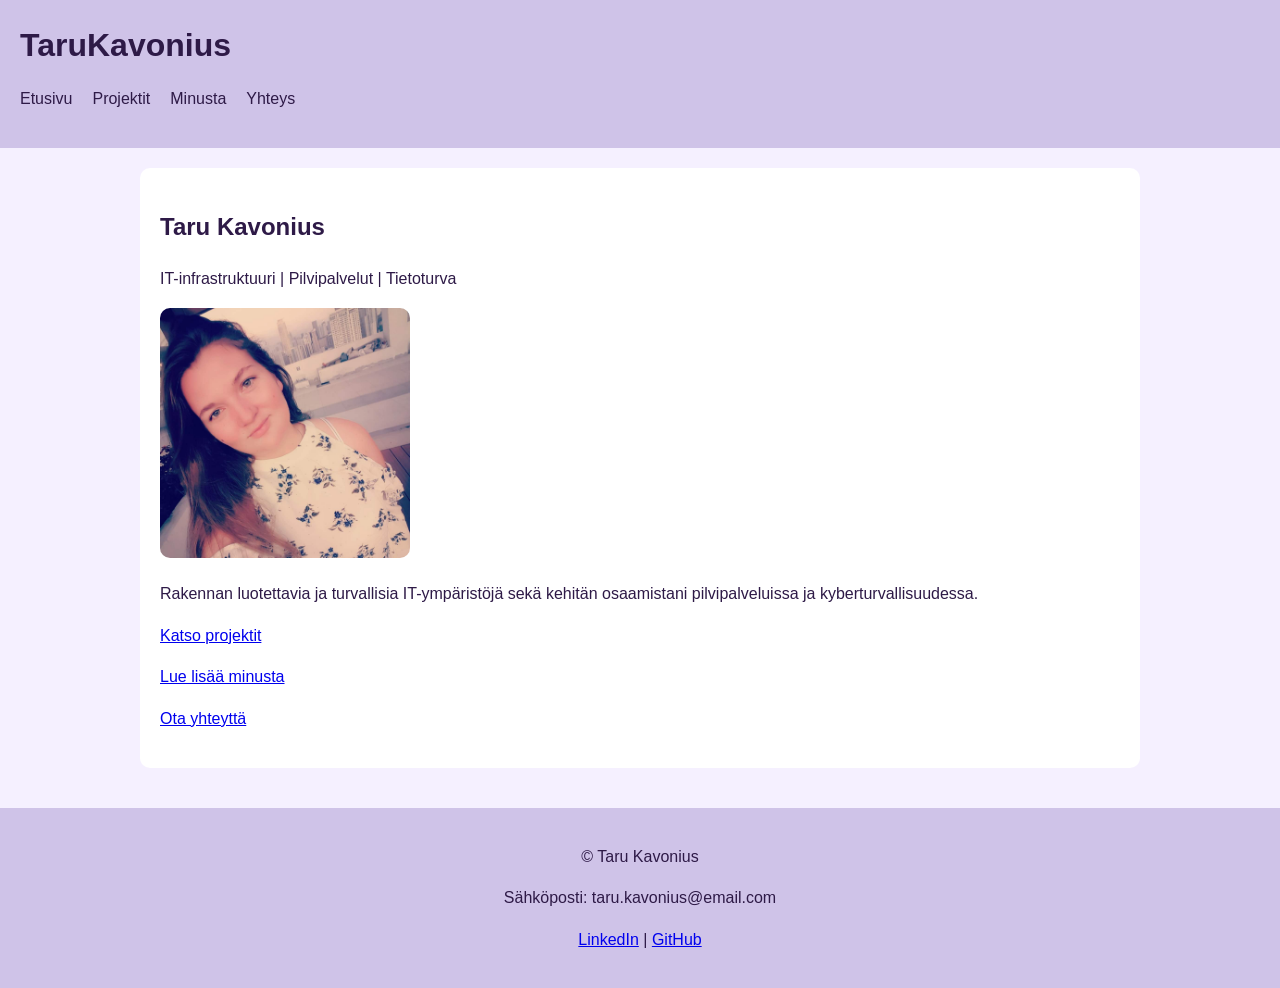
<file: index.html>
<!DOCTYPE html>
<html lang="fi">
<head>
    <meta charset="UTF-8">
    <meta name="viewport" content="width=device-width, initial-scale=1.0">
    <title>TaruKavonius - Etusivu</title>
    <link rel="stylesheet" href="style.css">
</head>
<body>

    <header>
        <h1><a href="index.html">TaruKavonius</a></h1>

        <nav>
            <ul>
                <li><a href="index.html">Etusivu</a></li>
                <li><a href="projektit.html">Projektit</a></li>
                <li><a href="minusta.html">Minusta</a></li>
                <li><a href="yhteys.html">Yhteys</a></li>
            </ul>
        </nav>
    </header>

    <main>
        <section>
            <h2>Taru Kavonius</h2>
            <p>IT-infrastruktuuri | Pilvipalvelut | Tietoturva</p>

            <img src="images/oma-kuva.jpg" alt="Kuva Minusta">

            <p>
                Rakennan luotettavia ja turvallisia IT-ympäristöjä sekä kehitän
                osaamistani pilvipalveluissa ja kyberturvallisuudessa.
            </p>

            <p><a href="projektit.html">Katso projektit</a></p>
            <p><a href="minusta.html">Lue lisää minusta</a></p>
            <p><a href="yhteys.html">Ota yhteyttä</a></p>
        </section>
    </main>

    <footer>
        <p>© Taru Kavonius</p>
        <p>Sähköposti: taru.kavonius@email.com</p>
        <p><a href="#">LinkedIn</a> | <a href="#">GitHub</a></p>
    </footer>

</body>
</html>
</file>
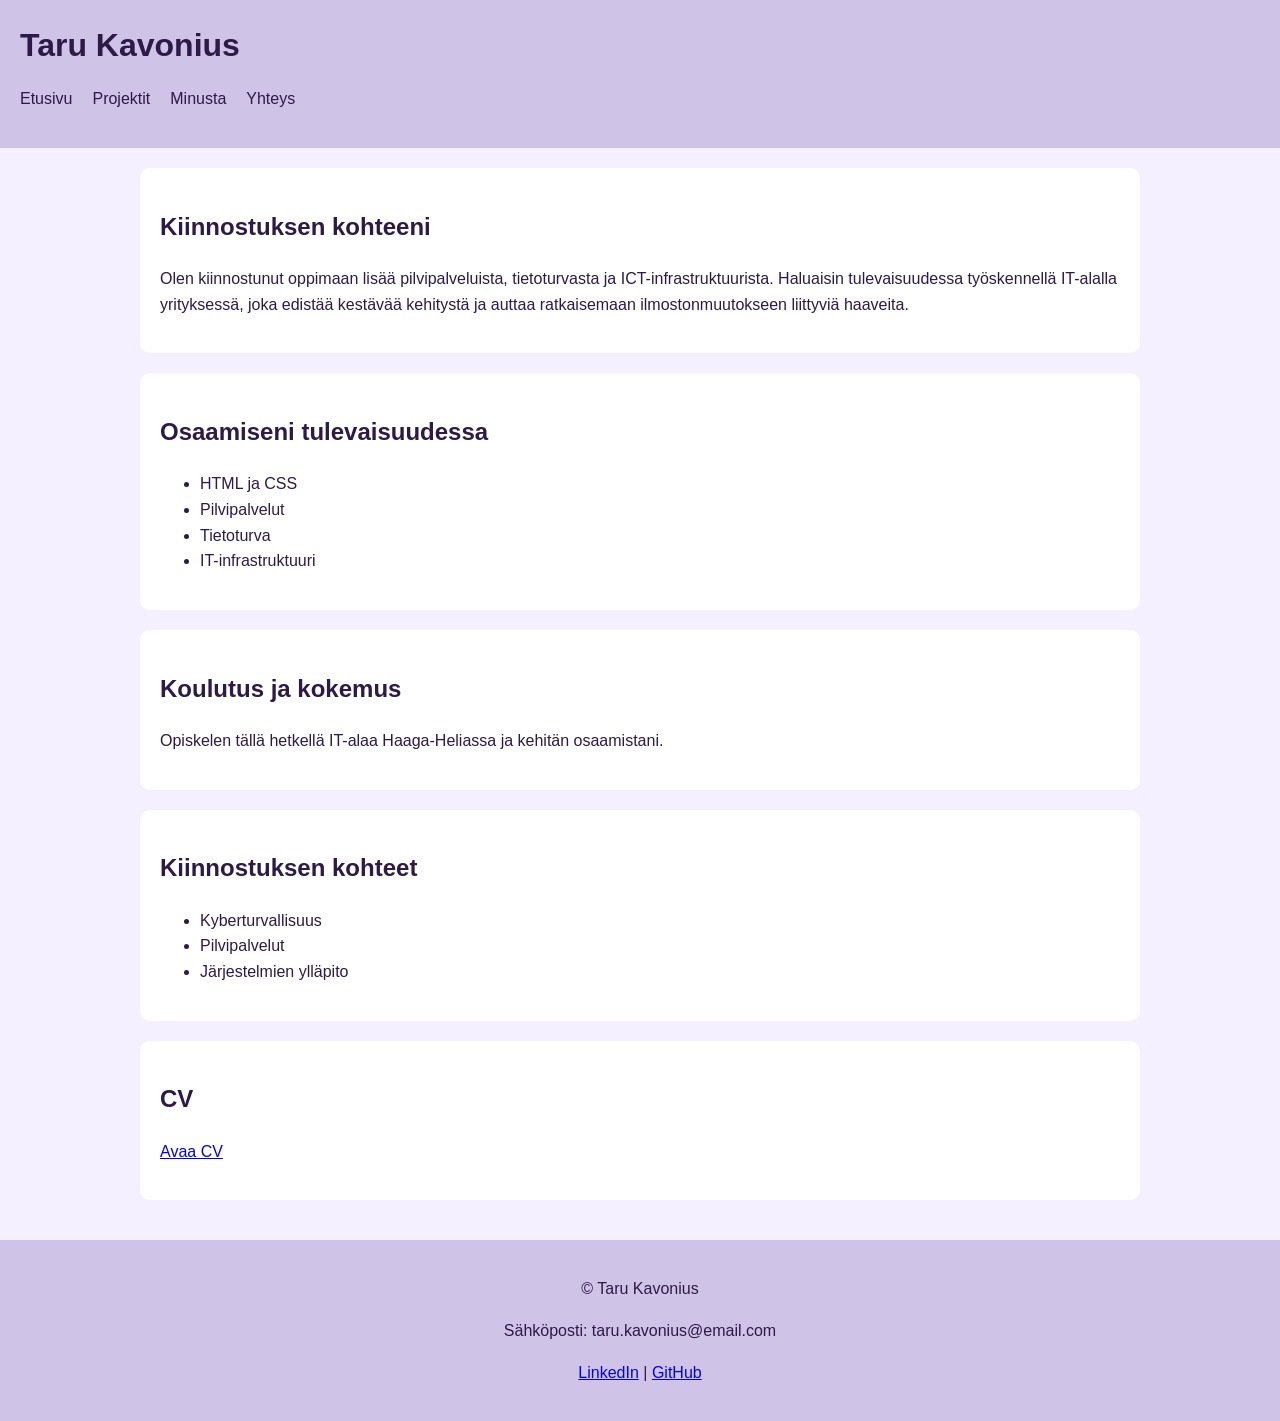
<file: minusta.html>
<!DOCTYPE html>
<html lang="fi">
<head>
    <meta charset="UTF-8">
    <meta name="viewport" content="width=device-width, initial-scale=1.0">
    <title>Minusta - Taru Kavonius</title>
    <link rel="stylesheet" href="style.css">
</head>
<body>

    <header>
        <h1><a href="index.html">Taru Kavonius</a></h1>

        <nav>
            <ul>
                <li><a href="index.html">Etusivu</a></li>
                <li><a href="projektit.html">Projektit</a></li>
                <li><a href="minusta.html">Minusta</a></li>
                <li><a href="yhteys.html">Yhteys</a></li>
            </ul>
        </nav>
    </header>

    <main>
        <section>
            <h2>Kiinnostuksen kohteeni</h2>
            <p>
                Olen kiinnostunut oppimaan lisää pilvipalveluista, tietoturvasta ja ICT-infrastruktuurista. 
                Haluaisin tulevaisuudessa työskennellä IT-alalla yrityksessä, joka edistää kestävää kehitystä
                ja auttaa ratkaisemaan ilmostonmuutokseen liittyviä haaveita.
            </p>
        </section>

        <section>
            <h2>Osaamiseni tulevaisuudessa</h2>
            <ul>
                <li>HTML ja CSS</li>
                <li>Pilvipalvelut</li>
                <li>Tietoturva</li>
                <li>IT-infrastruktuuri</li>
            </ul>
        </section>

        <section>
            <h2>Koulutus ja kokemus</h2>
            <p>
                Opiskelen tällä hetkellä IT-alaa Haaga-Heliassa ja kehitän osaamistani.
            </p>
        </section>

        <section>
            <h2>Kiinnostuksen kohteet</h2>
            <ul>
                <li>Kyberturvallisuus</li>
                <li>Pilvipalvelut</li>
                <li>Järjestelmien ylläpito</li>
            </ul>
        </section>

        <section>
            <h2>CV</h2>
            <p><a href="cv.pdf">Avaa CV</a></p>
        </section>
    </main>

    <footer>
        <p>© Taru Kavonius</p>
        <p>Sähköposti: taru.kavonius@email.com</p>
        <p><a href="#">LinkedIn</a> | <a href="#">GitHub</a></p>
    </footer>

</body>
</html>
</file>
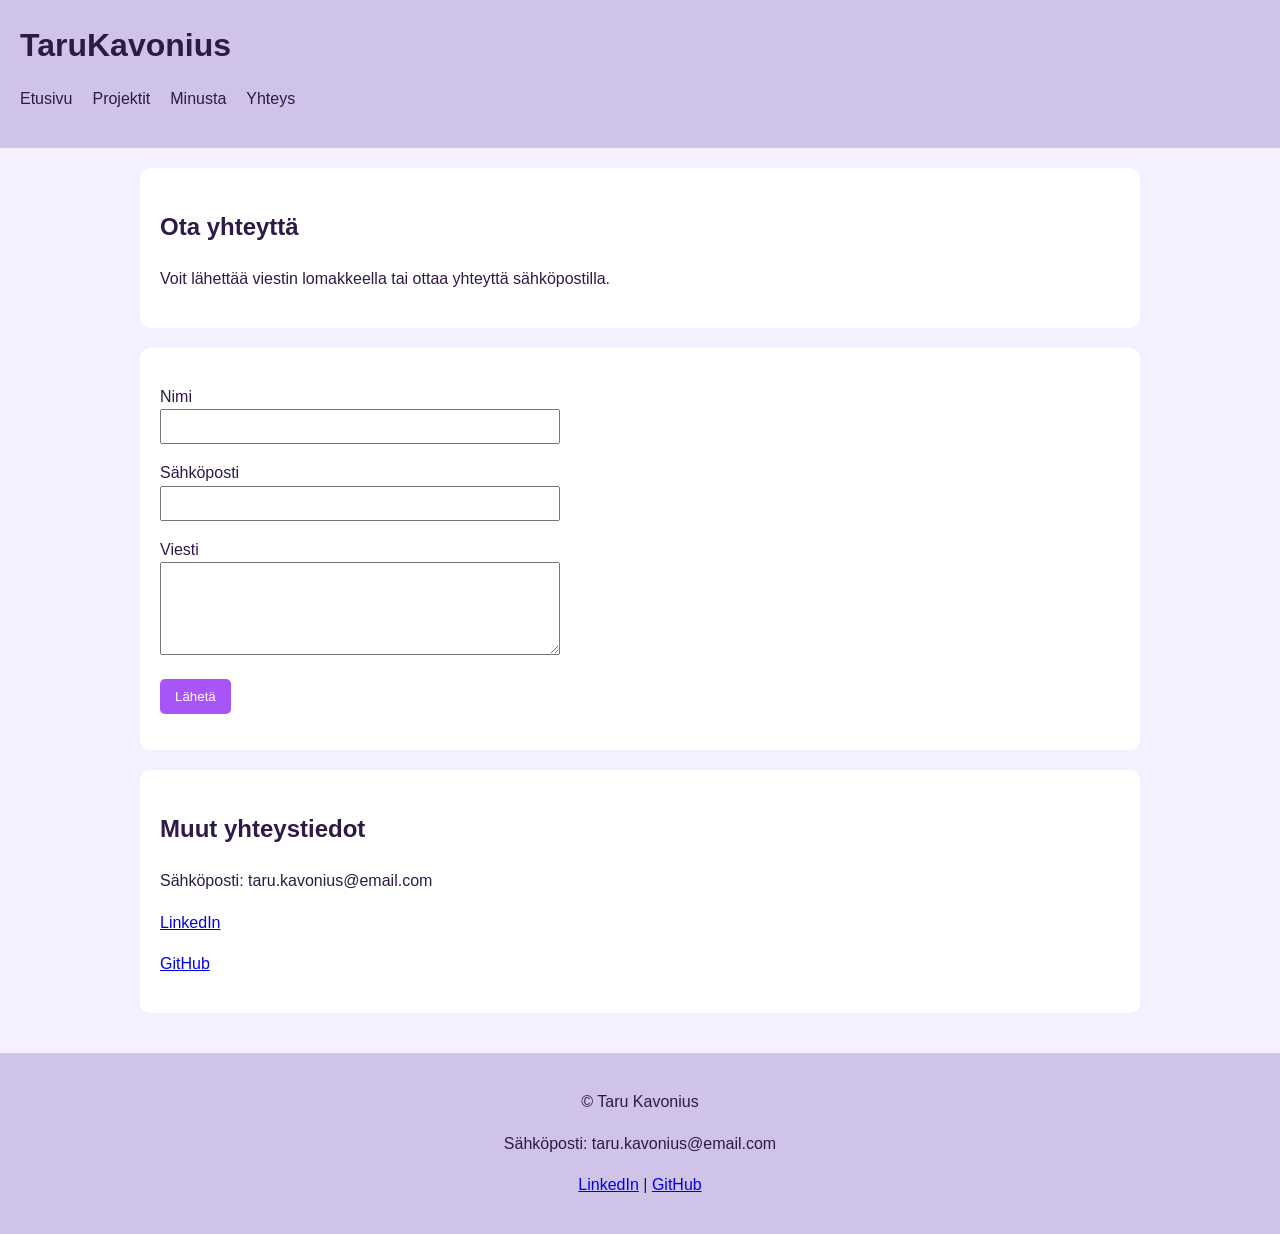
<file: yhteys.html>
<!DOCTYPE html>
<html lang="fi">
<head>
    <meta charset="UTF-8">
    <meta name="viewport" content="width=device-width, initial-scale=1.0">
    <title>Yhteys - TaruKavonius</title>
    <link rel="stylesheet" href="style.css">
</head>
<body>

    <header>
        <h1><a href="index.html">TaruKavonius</a></h1>

        <nav>
            <ul>
                <li><a href="index.html">Etusivu</a></li>
                <li><a href="projektit.html">Projektit</a></li>
                <li><a href="minusta.html">Minusta</a></li>
                <li><a href="yhteys.html">Yhteys</a></li>
            </ul>
        </nav>
    </header>

    <main>
        <section>
            <h2>Ota yhteyttä</h2>
            <p>Voit lähettää viestin lomakkeella tai ottaa yhteyttä sähköpostilla.</p>
        </section>

        <section>
            <form>
                <p>
                    <label for="nimi">Nimi</label><br>
                    <input type="text" id="nimi" name="nimi">
                </p>

                <p>
                    <label for="email">Sähköposti</label><br>
                    <input type="email" id="email" name="email">
                </p>

                <p>
                    <label for="viesti">Viesti</label><br>
                    <textarea id="viesti" name="viesti" rows="5"></textarea>
                </p>

                <p>
                    <button type="submit">Lähetä</button>
                </p>
            </form>
        </section>

        <section>
            <h2>Muut yhteystiedot</h2>
            <p>Sähköposti: taru.kavonius@email.com</p>
            <p><a href="#">LinkedIn</a></p>
            <p><a href="#">GitHub</a></p>
        </section>
    </main>

    <footer>
        <p>© Taru Kavonius</p>
        <p>Sähköposti: taru.kavonius@email.com</p>
        <p><a href="#">LinkedIn</a> | <a href="#">GitHub</a></p>
    </footer>

</body>
</html>
</file>
<file: style.css>
body {
    font-family: Arial, sans-serif;
    background-color: #f5f0ff;
    color: #2e1a47;
    margin: 0;
    line-height: 1.6;
}

header {
    background-color: #cfc3e8;
    padding: 20px;
}

header h1 {
    margin: 0;
}

header a {
    color: #2e1a47;
    text-decoration: none;
}

nav ul {
    list-style: none;
    padding: 0;
    margin-top: 15px;
}

nav li {
    margin-bottom: 10px;
}

main {
    padding: 20px;
    max-width: 1000px;
    margin: auto;
}

section {
    background-color: white;
    padding: 20px;
    margin-bottom: 20px;
    border-radius: 10px;
}

img {
    width: 100%;
    max-width: 250px;
    height: auto;
    border-radius: 10px;
}

input,
textarea {
    width: 100%;
    max-width: 400px;
    padding: 8px;
    box-sizing: border-box;
}

button {
    background-color: #a855f7;
    color: white;
    border: none;
    padding: 10px 15px;
    border-radius: 5px;
}

footer {
    background-color: #cfc3e8;
    padding: 20px;
    text-align: center;
}

@media (min-width: 768px) {
    nav ul {
        display: flex;
        gap: 20px;
    }

    nav li {
        margin-bottom: 0;
    }
}
</file>
